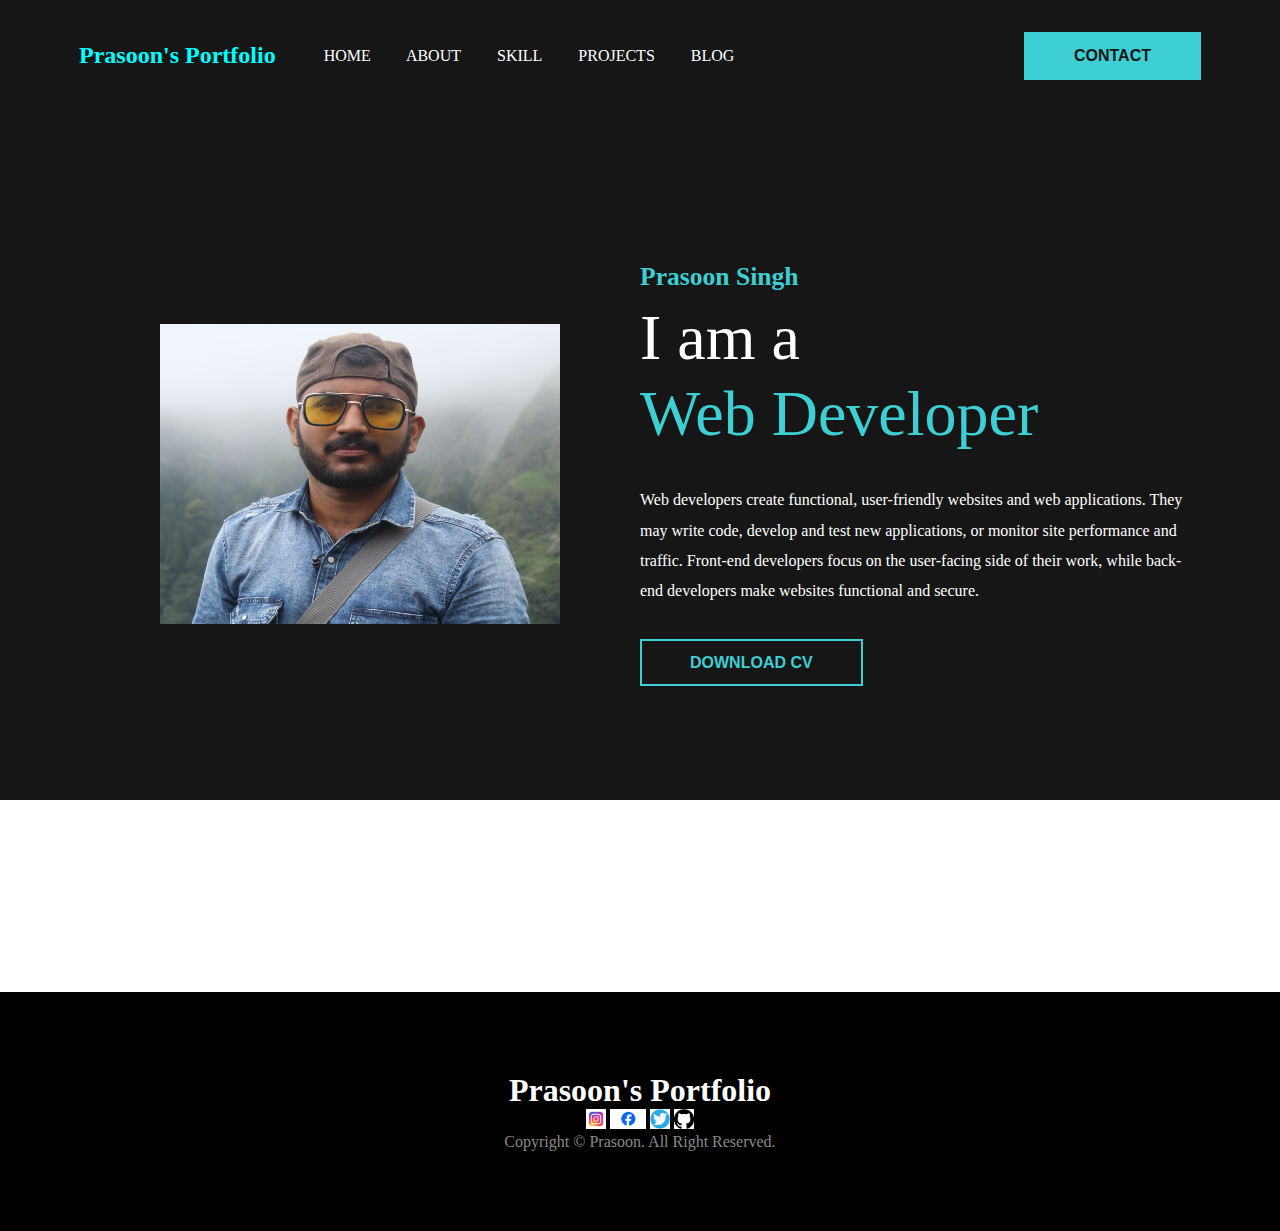
<file: index.html>
<!DOCTYPE html>
<html lang="en">
  <head>
    <meta charset="UTF-8" />
    <meta name="viewport" content="width=device-width, initial-scale=1.0" />
    <title>Document</title>
    <link rel="stylesheet" href="style.css" />
  </head>
  <body>
    <header>
      <div class="container">
        <nav class="flex items-center justify-between">
          <div class="left flex items-center">
            <div class="brand">
              <h2 style="color: aqua">Prasoon's Portfolio</h2>
            </div>
            <div class="pages">
              <a href="#">Home</a>
              <a href="about.html" target="_blank">About</a>
              <a href="skills.html" target="_blank">Skill</a>
              <a href="portfolio.html">Projects</a>
              <a href="blog.html">Blog</a>
            </div>
          </div>
          <div class="right">
            <a href="contact.html"><button class="btn btn-primary">Contact</button></a>
          </div>
        </nav>
        <div class="hero flex items-center justify-between" style="margin-top: 150px;">
          <div class="left flex-1 flex justify-center">
            <img
              src="PHOTO0320.jpg"
              alt=""
              height="300px"
            />
          </div>
          <div class="right flex-1">
            <h6>Prasoon Singh</h6>
            <h1>I am a <br /><span>Web Developer</span></h1>
            <p>
              Web developers create functional, user-friendly websites and web
              applications. They may write code, develop and test new
              applications, or monitor site performance and traffic. Front-end
              developers focus on the user-facing side of their work, while
              back-end developers make websites functional and secure.
            </p>
            <div>
              <button class="btn btn-secondary">DOWNLOAD CV</button>
            </div>
          </div>
        </div>
      </div>
    </header>
    <section>

    </section>

    <footer style="background-color: black;">
      <h1>Prasoon's Portfolio</h1>
      <div class="footer-social">
        <img
          src="[data-uri]"
          alt=""
          height="20px"
        />
        <img
        src="[data-uri]"
          alt=""
          height="20px"
          
        />
        <img

          src="[data-uri]"
          alt=""
          height="20px"
        />
        <img
          src="[data-uri]"
          alt=""
          height="20px"
        />
      </div>
      <div class="copyright">
        Copyright &#169; Prasoon. All Right Reserved.
      </div>
    </footer>
  </body>
</html>
</file>
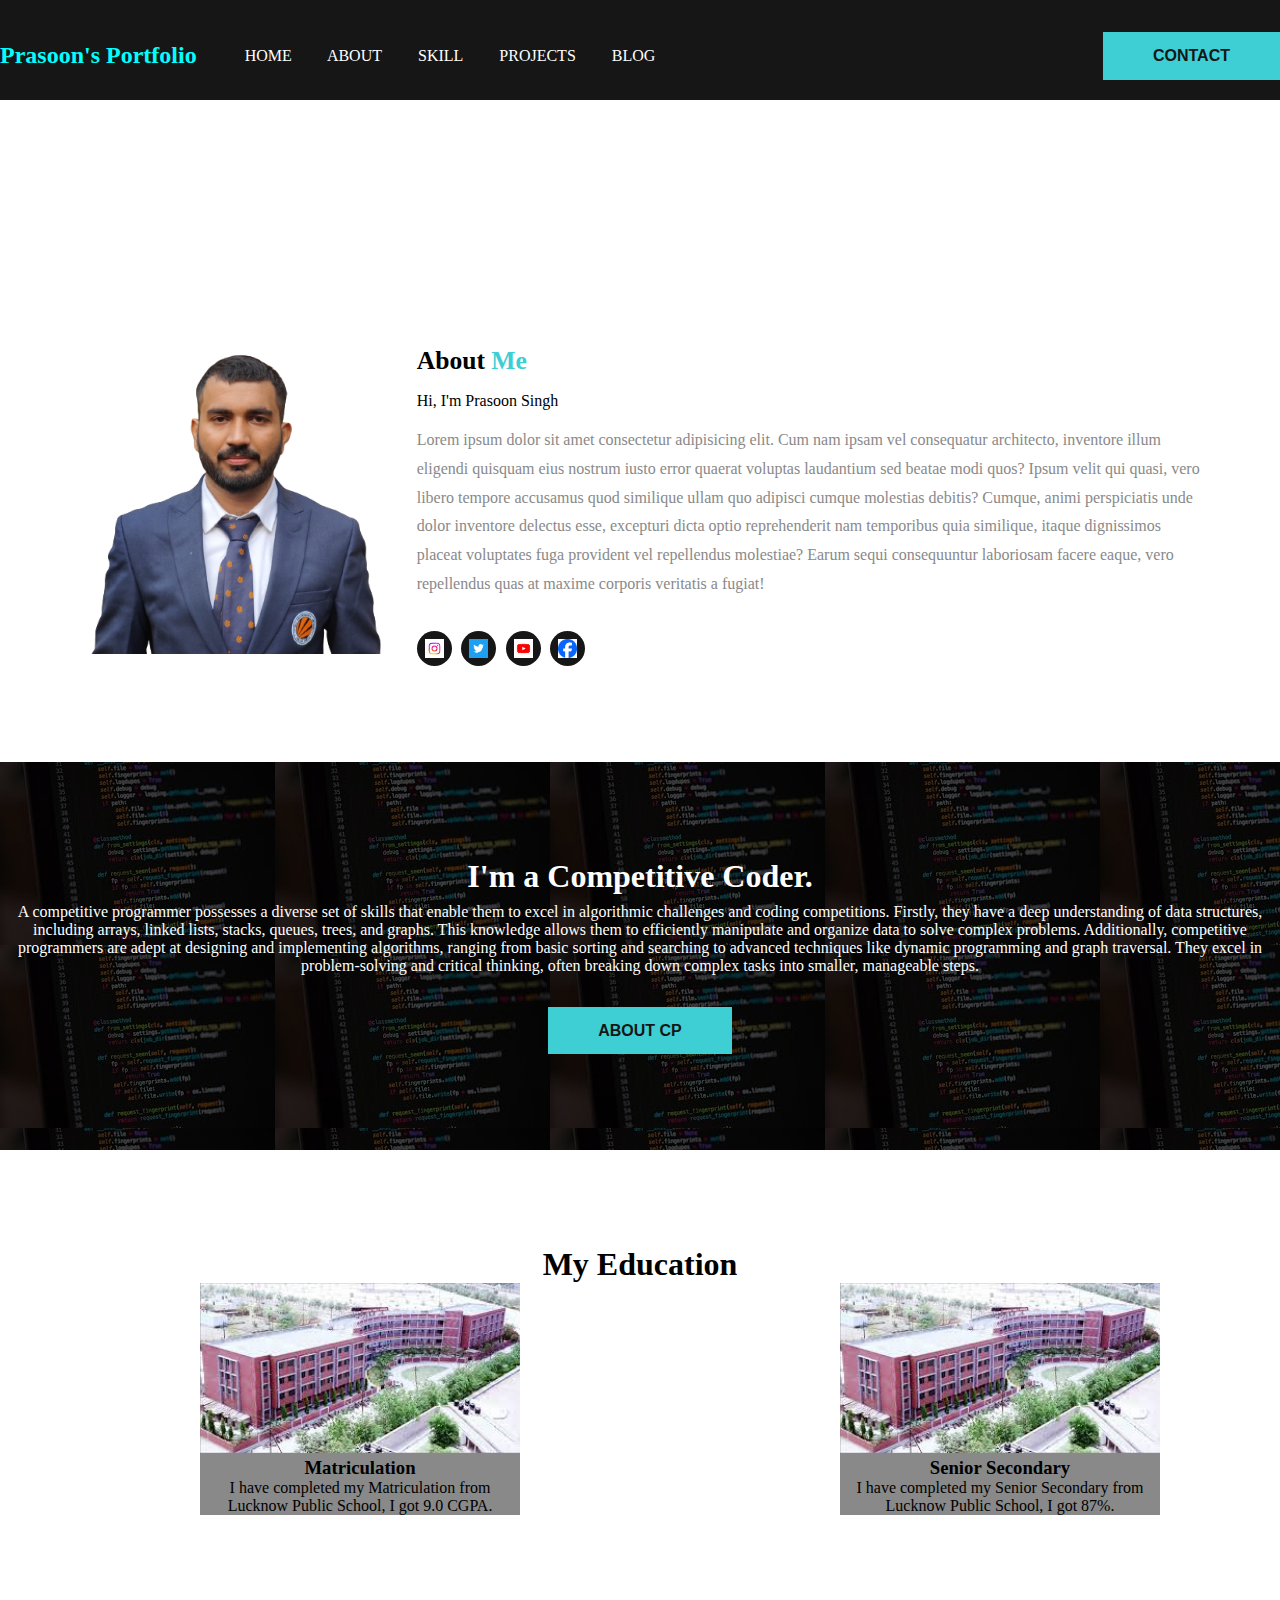
<file: about.html>
<!DOCTYPE html>
<html lang="en">
  <head>
    <meta charset="UTF-8" />
    <meta name="viewport" content="width=device-width, initial-scale=1.0" />
    <title>Document</title>
    <link rel="stylesheet" href="style.css" />
  </head>
  <body>
    <header style="height: 100px">
      <nav class="flex items-center justify-between">
        <div class="left flex items-center">
          <div class="brand">
            <h2 style="color: aqua">Prasoon's Portfolio</h2>
          </div>
          <div class="pages">
            <a href="index.html" target="_blank">Home</a>
            <a href="about.html" target="">About</a>
            <a href="skills.html" target="_blank">Skill</a>
            <a href="portfolio.html" target="_blank">Projects</a>
            <a href="blog.html" target="_blank">Blog</a>
          </div>
        </div>
        <div class="right">
          <button class="btn btn-primary">Contact</button>
        </div>
      </nav>
    </header>
    <section class="about">
      <div class="container flex items-center">
        <div class="flex-1">
          <img
            class="about-me-image"
            src="pic1.png"
            alt=""
          />
        </div>
        <div style="margin-top: 150px">
          <h1>About <span>Me</span></h1>
          <h3>Hi, I'm Prasoon Singh</h3>
          <p>
            Lorem ipsum dolor sit amet consectetur adipisicing elit. Cum nam
            ipsam vel consequatur architecto, inventore illum eligendi quisquam
            eius nostrum iusto error quaerat voluptas laudantium sed beatae modi
            quos? Ipsum velit qui quasi, vero libero tempore accusamus quod
            similique ullam quo adipisci cumque molestias debitis? Cumque, animi
            perspiciatis unde dolor inventore delectus esse, excepturi dicta
            optio reprehenderit nam temporibus quia similique, itaque
            dignissimos placeat voluptates fuga provident vel repellendus
            molestiae? Earum sequi consequuntur laboriosam facere eaque, vero
            repellendus quas at maxime corporis veritatis a fugiat!
          </p>
          <div class="social">
            <a href="#"
              ><img
                src="insta.jpeg"
                alt=""
                height="20px"
            /></a>
            <a href="#">
              <img
                src="twitter.png"
                alt=""
                height="20px"
              />
            </a>
            <a href="#">
              <img
                src="yotube.png"
                alt=""
                height="20px"
              />
            </a>
            <a href="#">
              <img
                src="facebook.jpeg"
                alt=""
                height="20px"
              />
            </a>
          </div>
        </div>
      </div>
    </section>
    <section class="Competitive-Coder">
      <h1>I'm a Competitive Coder.</h1>
      <p>
        A competitive programmer possesses a diverse set of skills that enable
        them to excel in algorithmic challenges and coding competitions.
        Firstly, they have a deep understanding of data structures, including
        arrays, linked lists, stacks, queues, trees, and graphs. This knowledge
        allows them to efficiently manipulate and organize data to solve complex
        problems. Additionally, competitive programmers are adept at designing
        and implementing algorithms, ranging from basic sorting and searching to
        advanced techniques like dynamic programming and graph traversal. They
        excel in problem-solving and critical thinking, often breaking down
        complex tasks into smaller, manageable steps.
      </p>
      <button class="btn btn-primary">About CP</button>
    </section>
    <section>
      <h1 class="edu">My Education</h1>
      <div class="div1">
        <div class="div2">
          <img
            src="Lps.jpeg"
            alt=""
            width="100%"
          />
          <h3>Matriculation</h3>
          <p>
            I have completed my Matriculation from Lucknow Public School, I got
            9.0 CGPA.
          </p>
        </div>
        <div class="div2">
          <img
            src="Lps.jpeg"
            alt=""
            width="100%"
          />
          <h3>Senior Secondary</h3>
          <p>
            I have completed my Senior Secondary from Lucknow Public School, I
            got 87%.
          </p>
        </div>
      </div>
    </section>
  </body>
</html>
</file>
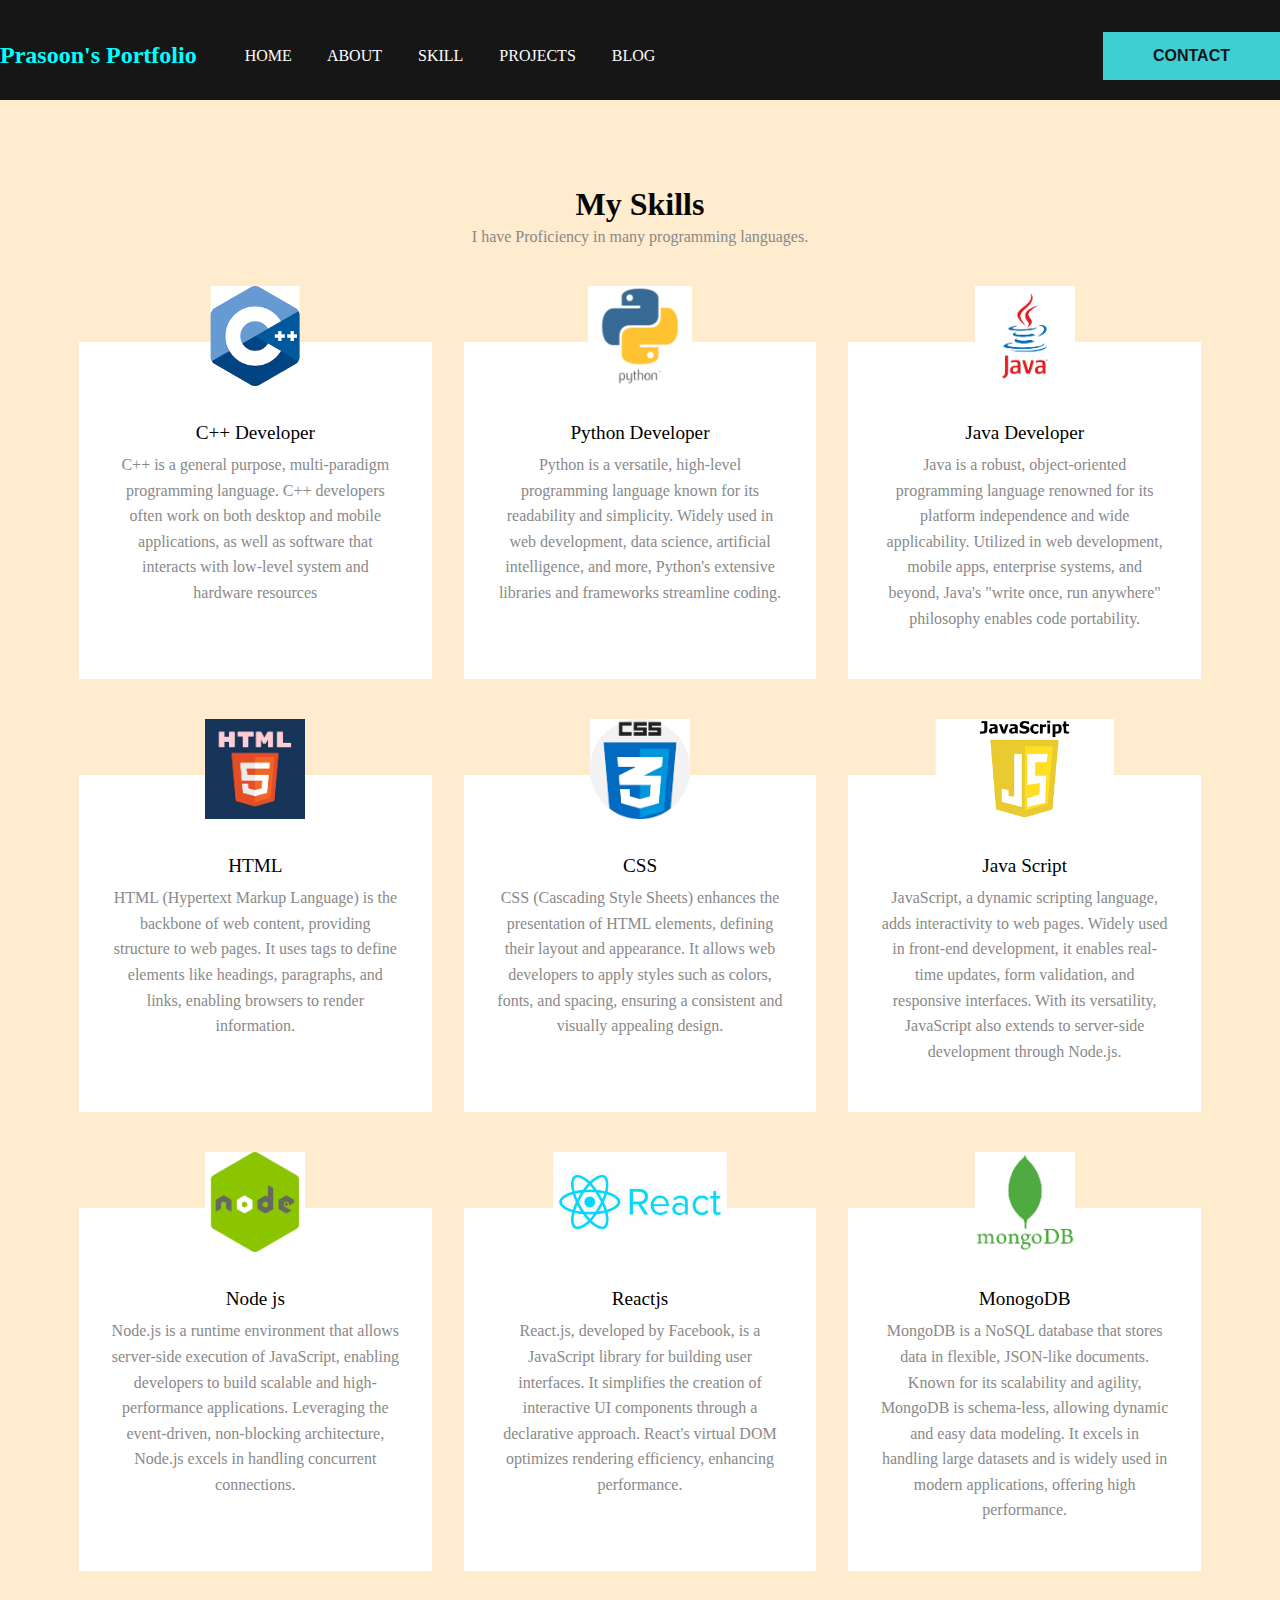
<file: skills.html>
<!DOCTYPE html>
<html lang="en">
  <head>
    <meta charset="UTF-8" />
    <meta name="viewport" content="width=device-width, initial-scale=1.0" />
    <title>Document</title>
    <link rel="stylesheet" href="style.css" />
  </head>
  <body>
    <header style="height: 100px">
      <nav class="flex items-center justify-between">
        <div class="left flex items-center">
          <div class="brand">
            <h2 style="color: aqua">Prasoon's Portfolio</h2>
          </div>
          <div class="pages">
            <a href="index.html" target="_blank">Home</a>
            <a href="about.html" target="_blank">About</a>
            <a href="#">Skill</a>
            <a href="portfolio.html" target="_blank">Projects</a>
            <a href="blog.html" target="_blank">Blog</a>
          </div>
        </div>
        <div class="right">
          <button class="btn btn-primary">Contact</button>
        </div>
      </nav>
    </header>
    <section class="skill" style="background-color: blanchedalmond">
      <div class="container">
        <h1 class="section-heading">My Skills</h1>
        <p>I have Proficiency in many programming languages.</p>
        <div class="card-wrapper">
          <div class="card">
            <img src="c++.png" alt="" height="100px" />
            <h2>C++ Developer</h2>
            <p>
              C++ is a general purpose, multi-paradigm programming language. C++
              developers often work on both desktop and mobile applications, as
              well as software that interacts with low-level system and hardware
              resources
            </p>
          </div>
          <div class="card">
            <img src="python.png" alt="" height="100px" />
            <h2>Python Developer</h2>
            <p>
              Python is a versatile, high-level programming language known for
              its readability and simplicity. Widely used in web development,
              data science, artificial intelligence, and more, Python's
              extensive libraries and frameworks streamline coding.
            </p>
          </div>
          <div class="card">
            <img src="java.png" alt="" height="100px" />
            <h2>Java Developer</h2>
            <p>
              Java is a robust, object-oriented programming language renowned
              for its platform independence and wide applicability. Utilized in
              web development, mobile apps, enterprise systems, and beyond,
              Java's "write once, run anywhere" philosophy enables code
              portability.
            </p>
          </div>
          <div class="card">
            <img src="html.png" alt="" height="100px" />
            <h2>HTML</h2>
            <p>
              HTML (Hypertext Markup Language) is the backbone of web content,
              providing structure to web pages. It uses tags to define elements
              like headings, paragraphs, and links, enabling browsers to render
              information.
            </p>
          </div>
          <div class="card">
            <img src="css.png" alt="" height="100px" />
            <h2>CSS</h2>
            <p>
              CSS (Cascading Style Sheets) enhances the presentation of HTML
              elements, defining their layout and appearance. It allows web
              developers to apply styles such as colors, fonts, and spacing,
              ensuring a consistent and visually appealing design.
            </p>
          </div>
          <div class="card">
            <img src="js.png" alt="" height="100px" />
            <h2>Java Script</h2>
            <p>
              JavaScript, a dynamic scripting language, adds interactivity to
              web pages. Widely used in front-end development, it enables
              real-time updates, form validation, and responsive interfaces.
              With its versatility, JavaScript also extends to server-side
              development through Node.js.
            </p>
          </div>
          <div class="card">
            <img src="node.png" alt="" height="100px" />
            <h2>Node js</h2>
            <p>
              Node.js is a runtime environment that allows server-side execution
              of JavaScript, enabling developers to build scalable and
              high-performance applications. Leveraging the event-driven,
              non-blocking architecture, Node.js excels in handling concurrent
              connections.
            </p>
          </div>
          <div class="card">
            <img src="react.jpeg" alt="" height="100px" />
            <h2>Reactjs</h2>
            <p>
              React.js, developed by Facebook, is a JavaScript library for
              building user interfaces. It simplifies the creation of
              interactive UI components through a declarative approach. React's
              virtual DOM optimizes rendering efficiency, enhancing performance.
            </p>
          </div>
          <div class="card">
            <img src="mongoDB.png" alt="" height="100px" />
            <h2>MonogoDB</h2>
            <p>
              MongoDB is a NoSQL database that stores data in flexible,
              JSON-like documents. Known for its scalability and agility,
              MongoDB is schema-less, allowing dynamic and easy data modeling.
              It excels in handling large datasets and is widely used in modern
              applications, offering high performance.
            </p>
          </div>
        </div>
      </div>
    </section>
  </body>
</html>
</file>
<file: style.css>
@import 'utilities.css';
:root{
    --primary:#3DCFD3;
    --dark:#161616;
    --pure:#FFFFFF;
    --ternary:#898989;
    --light:#F2F2F2;
    --secondary:#070606;
}
*{
    margin: 0;
    padding: 0;
    box-sizing: border-box;
    --webkit-font-smotthing:antialiased;
}
header{
    background-color: var(--dark);
    height: 800px;
}
.container{
    max-width: 1152px;
    padding: 0 15px;
    margin: 0 auto;
    
}
header nav .left a {
    color: var(--pure);
    text-decoration: none;
    margin-right: 2rem;
    text-transform: uppercase;
    transition: all .3s;
}
header nav .left a:hover {
    color: var(--primary);
}
header nav{
    padding: 2rem 0 ;
}
header nav .brand{
    margin-right: 3rem;
}
.hero .left img{
    width: 400px;
}
.hero .right{
    color: var(--pure);
}
.hero .right h6{
    font-size: 1.6rem;
    color: var(--primary);
    margin-bottom: 0.5rem; 
}
.hero .right h1{
    font-size: 4rem;
    font-weight: 100;
    line-height: 1.2;
    margin-bottom: 2rem;
}
.hero .right h1 span{
    color: var(--primary);
}
.hero .right p{
    line-height: 1.9rem;
    margin-bottom: 2rem;
}
section{
    padding: 6rem 0;
}
section.about .about-me-image{
    height: 450px;
}
section.about p{
    color: var(--ternary);
    line-height: 1.8rem;
    margin-bottom: 2rem;
}
section.about h1{
    margin-bottom: 1rem;
    font-size: 1.6rem;
}
section.about h1 span{
    color: var(--primary);
}
section.about h3{
    font-size: 1rem;
    margin-bottom: 1rem;
    font-weight: 400;
}
section.about .social{
    display: flex;
}
section.about .social a{
    background: var(--dark);
    display: flex;
    align-items: center;
    justify-content: center;
    width: 35px;
    height: 35px;
    border-radius: 50%;
    margin-right: 0.6rem;
    transition: all 0.3s ease;
}
section.about .social a:hover{
    background: var(--primary);
}
section.about .social a img {
    width: 100%;
    height: 100%;
    padding: 0.5rem;
}
.section-heading{
    color: var(--secondary);
    text-align: center;
    margin-bottom: 1rem;
    line-height:0.5;
}
.section-heading + p{
    color: var(--ternary);
    margin-bottom: 6rem;
    text-align: center;
}
section.skill {
    background: var(--light);
}
section.skill .card-wrapper{
    display: grid;
    grid-template-columns: repeat(3,1fr);
    grid-column-gap:2rem ;
    grid-row-gap: 6rem;
}
section.skill .card-wrapper .card{
    background: var(--pure);
    padding: 3rem 2rem;
    position: relative;
    padding-top:5rem;
    text-align: center;
    transition: all 0.3s ease;
}
section.skill .card-wrapper .card img{
    position: absolute;
    top: -3.5rem;
    left: 50% ;
    transform: translateX(-50%);
}
section.skill .card-wrapper .card h2{
    font-weight: 400;
    font-size: 1.2rem;
    margin-bottom: 0.5rem;
}
section.skill .card-wrapper .card p{
    color: var(--ternary);
    line-height: 1.6rem;
}
section.skill .card-wrapper .card:hover{
    background: var(--dark);
}
section.skill .card-wrapper .card:hover h2 ,section.skill .card-wrapper .card:hover p {
    color: var(--pure);
}
section.Competitive-Coder h1{
    font-size: 2rem;
    margin-bottom: 0.5rem;
}
section.Competitive-Coder p{
    margin-bottom: 2rem;

}
section.Competitive-Coder{
    text-align: center;
    color: var(--pure);
    padding-bottom: 6rem;
    background: linear-gradient(rgba(0,0,0,0.7),rgba(0,0,0,0.7)),url("Compt.jpeg");
    
}
section.blog{
    background: var(--dark);
}
section.blog .section-heading{
    color: var(--pure);
}
section.blog .card-wrapper{
    display: grid;
    grid-template-columns: repeat(3,1fr);
    grid-row-gap: 3rem ;
    grid-column-gap: 3rem;
}
section.blog .card-wrapper .card{
    background: var(--pure);
}
section.blog .card-wrapper .card .card-content{
     padding: 2rem;
}
section.blog .card-wrapper .card .card-content h1{
    font-size: 1rem;
    font-weight: 600;
}
section.blog .card-wrapper .card .card-content a{
    color:var(--secondary);
    text-decoration: none;
}
section.blog .card-wrapper .card .card-content a:hover{
    color: var(--primary);
    object-fit: cover;
}
section.blog .card-wrapper .card .img-wrapper img{
    height: 100%;
}
section.blog .card-wrapper .card .card-content span{
    color: var(--ternary);
    font-size: 0.8rem;
}
section.blog .card-wrapper .card .card-content p{
    color: var(--ternary);
    margin-top: 1rem;
    margin-bottom: 1rem;
}
section.blog .card-wrapper .card .card-content a.See-more{
    font-size: 0.8rem;
}
section.contact .btn-wrapper{
    text-align: center;
    margin-top: 2rem;
}
footer{
    background: var(--dark);
    text-align: center;
    padding: 5rem 0;
}
footer h1{
    color: var(--pure);
}
footer .copyright{
    color: var(--ternary);
}
.edu{
    text-align: center;
}
.div1{
    display: grid;
    text-align: center;
    grid-template-columns: repeat(2,1fr);
}
.div1 .div2{
    background: var(--ternary);
    width: 50%;
    margin-left: 200px;
}
</file>
